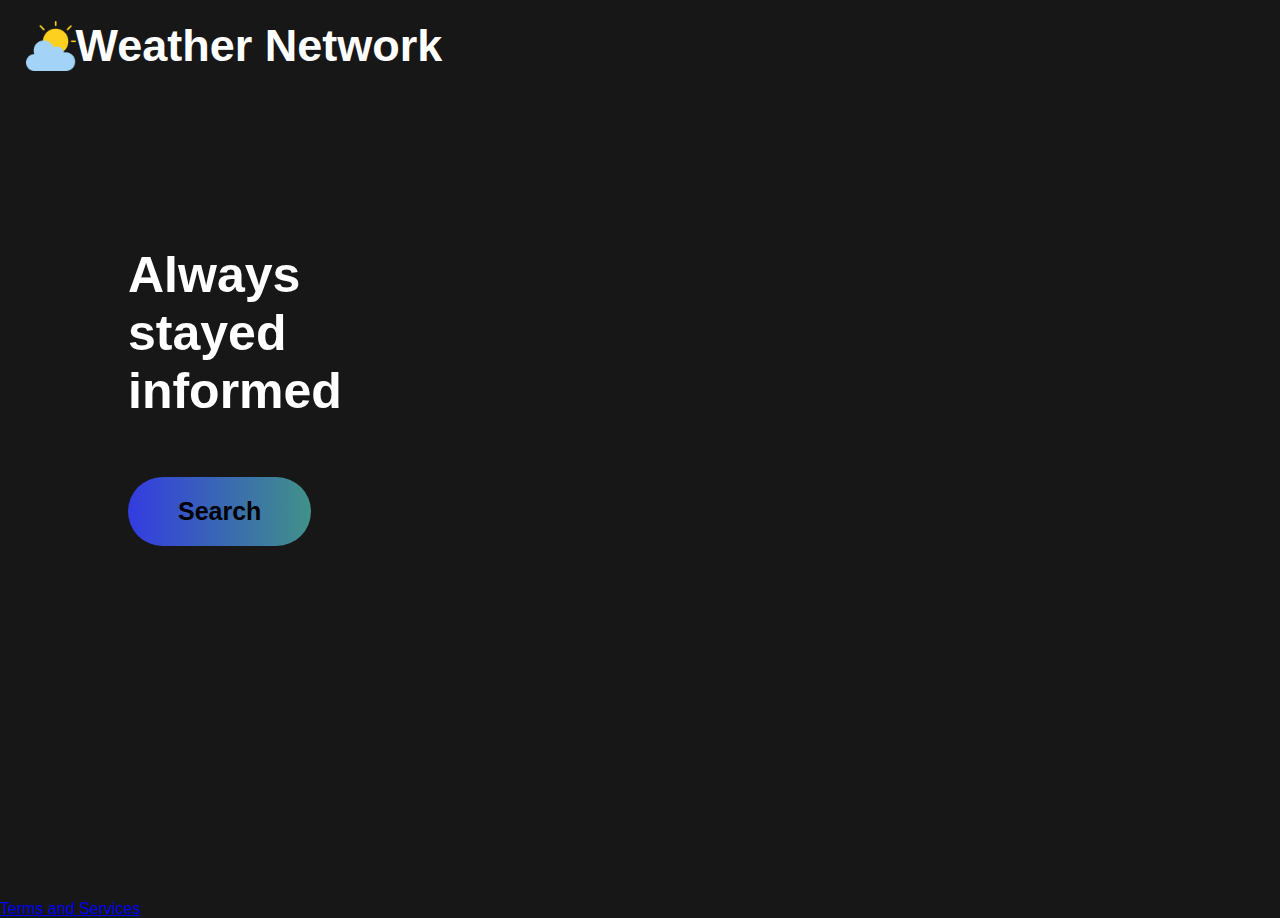
<file: index.html>
<!DOCTYPE html>
<html lang="en">
<head>
    <meta charset="UTF-8">
    <meta name="viewport" content="width=device-width, initial-scale=1.0">
    <link rel="stylesheet" href="style.css">
    <title>WeatherApp</title>
</head>
<body>
    <div class="container">
        <nav>
            <div class="logo">
                <img src="cloudy.png" width="50" height="50">
                <h2 id = "main-title">Weather Network</h2>
            </div>
        </nav>

        <div class="content">
            <img class="hidden" src="weather_dribbble_size.gif.gif" width="200" height="200">
            <h2>Always <br>stayed</br> informed</h2>
            <button class="searchButton">Search</button>
        </div>
    </div>
    <footer class="footer">
        <a href="terms.html">Terms and Services</a>
    </footer>
    <script src ="app.js"></script>
</body>
</html>
</file>
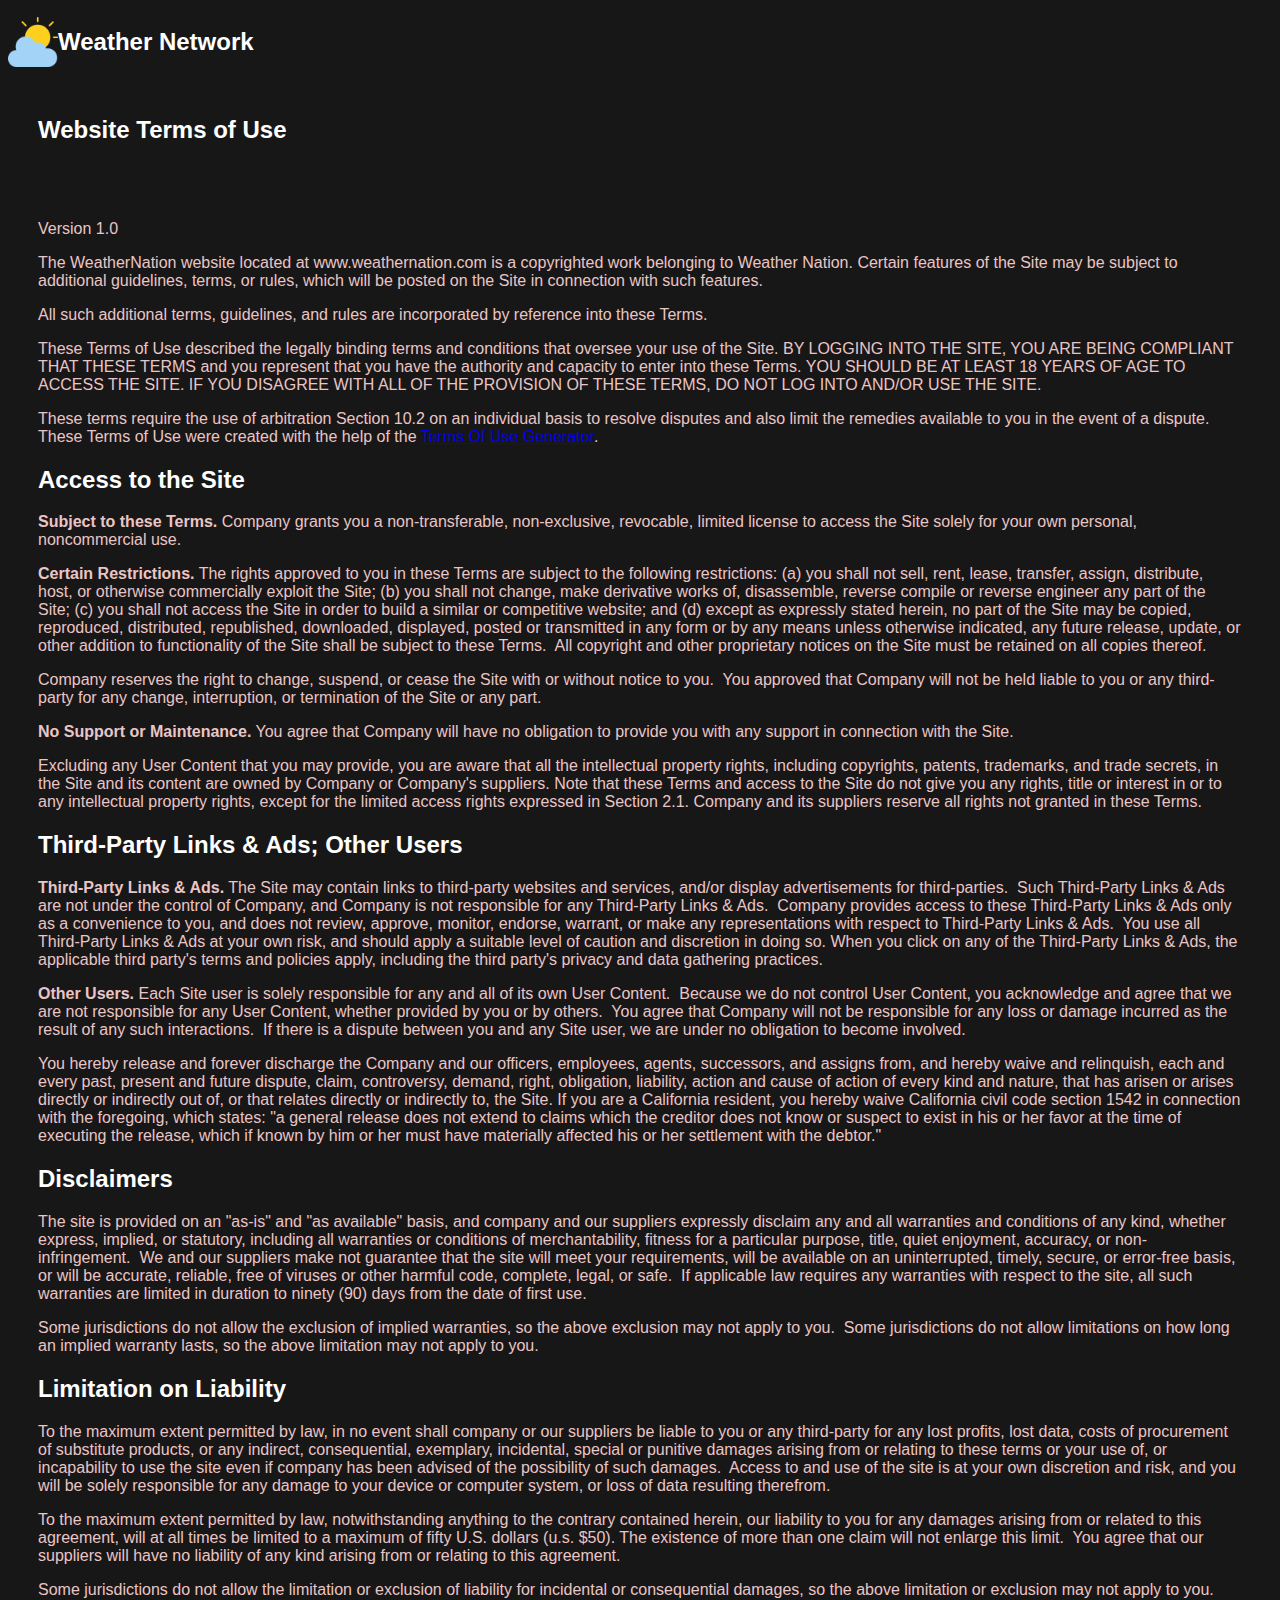
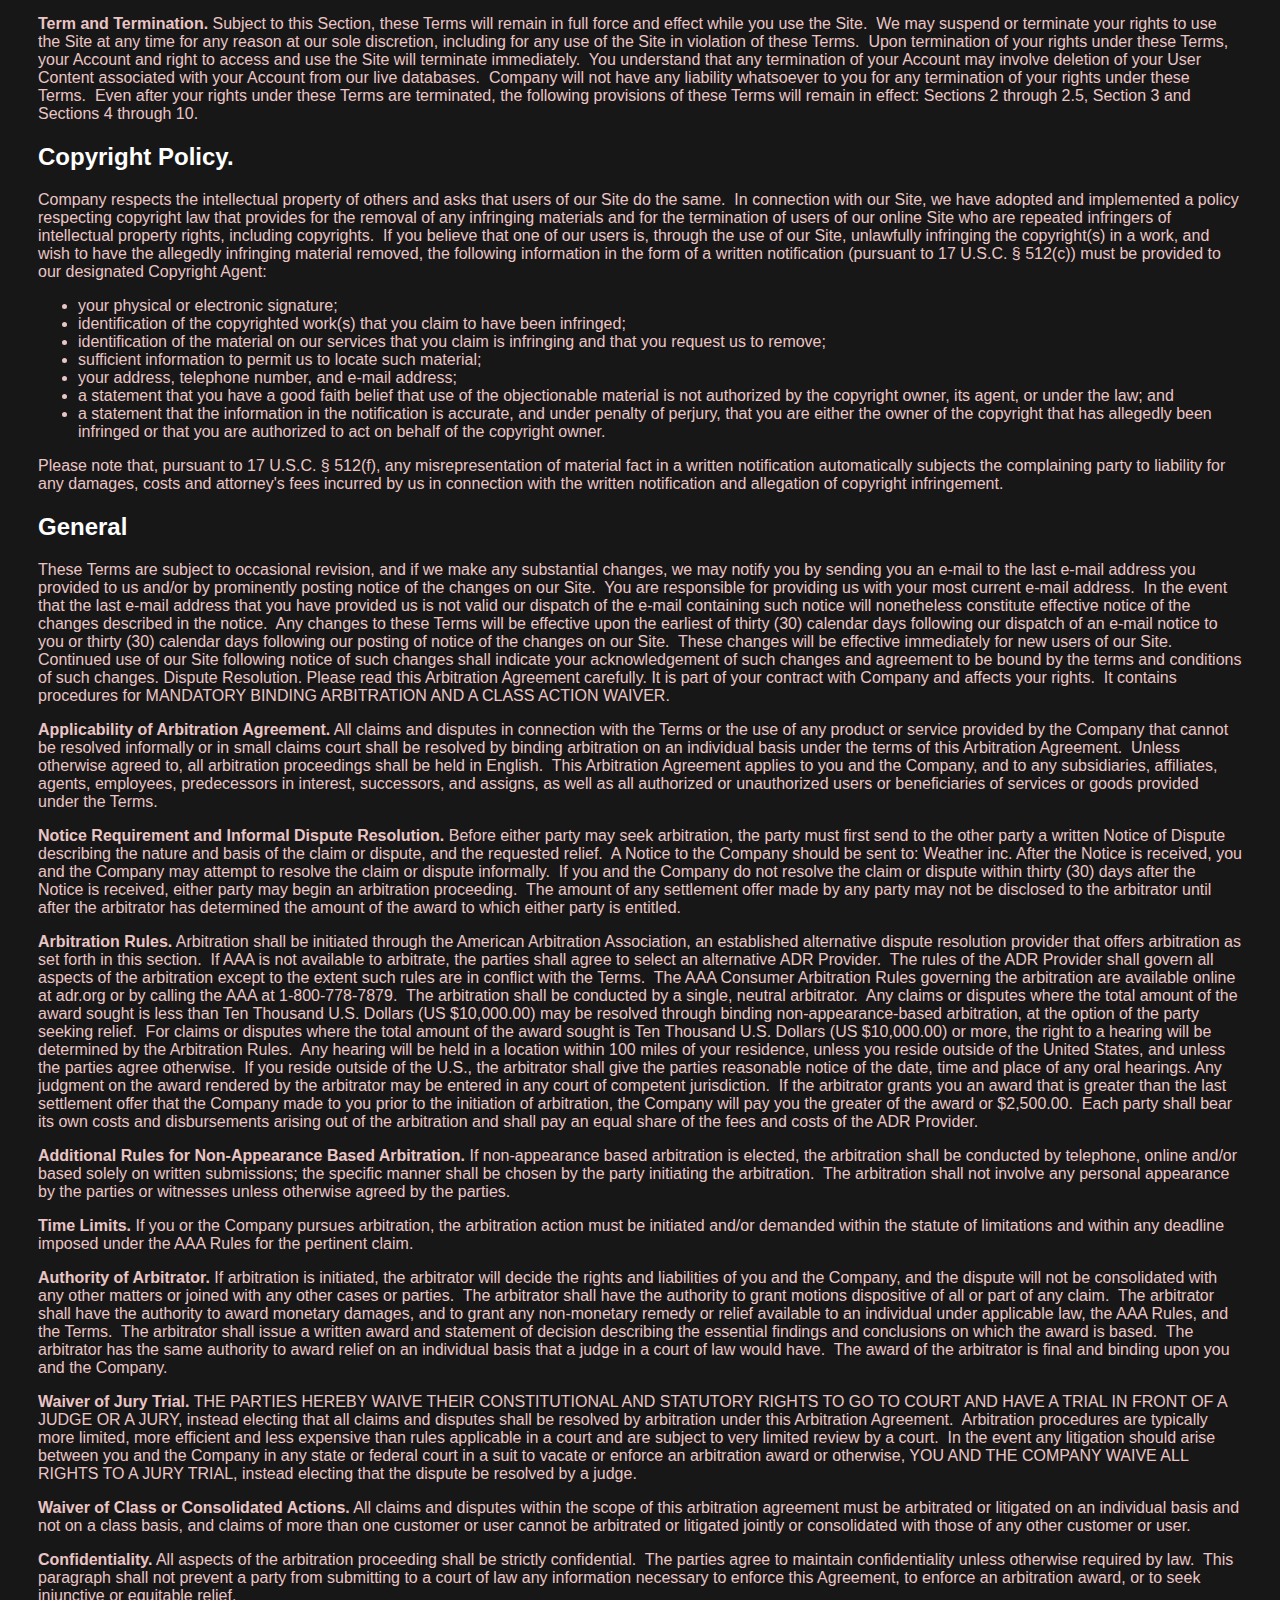
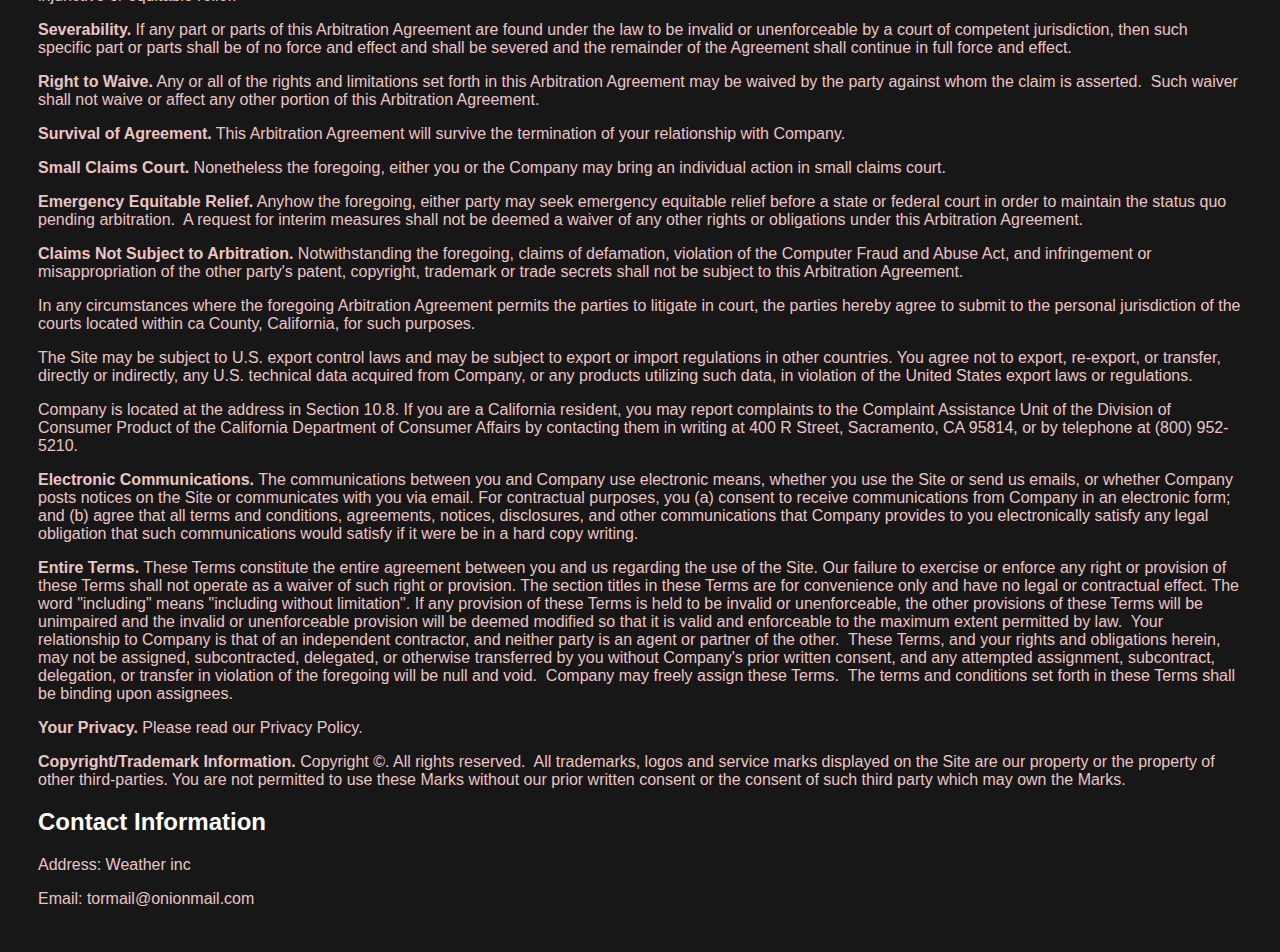
<file: terms.html>
<!DOCTYPE html>
<html lang="en">
<head>
    <meta charset="UTF-8">
    <link rel="stylesheet" href="style2.css">
    <meta name="viewport" content="width=device-width, initial-scale=1.0">
    <title>Document</title>
</head>
<body>
    <nav>
        <div class="logo">
            <img src="cloudy.png" width="50" height="50">
            <h2 id = "main-title">Weather Network</h2>
        </div>
    </nav>
<div class = "title-head">
<h2>Website Terms of Use</h2>
</div>
<div class = "body-main">
<p>Version 1.0</p>

<p>The WeatherNation website located at www.weathernation.com is a copyrighted work belonging to Weather Nation. Certain features of the Site may be subject to additional guidelines, terms, or rules, which will be posted on the Site in connection with such features.</p>

<p>All such additional terms, guidelines, and rules are incorporated by reference into these Terms.</p>

<p>These Terms of Use described the legally binding terms and conditions that oversee your use of the Site. BY LOGGING INTO THE SITE, YOU ARE BEING COMPLIANT THAT THESE TERMS and you represent that you have the authority and capacity to enter into these Terms. YOU SHOULD BE AT LEAST 18 YEARS OF AGE TO ACCESS THE SITE. IF YOU DISAGREE WITH ALL OF THE PROVISION OF THESE TERMS, DO NOT LOG INTO AND/OR USE THE SITE.<p>

<p>These terms require the use of arbitration Section 10.2 on an individual basis to resolve disputes and also limit the remedies available to you in the event of a dispute. These Terms of Use were created with the help of the <a href="https://www.termsofusegenerator.net">Terms Of Use Generator</a>.</p>

<h2>Access to the Site</h2>

<p><strong>Subject to these Terms.</strong> Company grants you a non-transferable, non-exclusive, revocable, limited license to access the Site solely for your own personal, noncommercial use.</p>

<p><strong>Certain Restrictions.</strong> The rights approved to you in these Terms are subject to the following restrictions: (a) you shall not sell, rent, lease, transfer, assign, distribute, host, or otherwise commercially exploit the Site; (b) you shall not change, make derivative works of, disassemble, reverse compile or reverse engineer any part of the Site; (c) you shall not access the Site in order to build a similar or competitive website; and (d) except as expressly stated herein, no part of the Site may be copied, reproduced, distributed, republished, downloaded, displayed, posted or transmitted in any form or by any means unless otherwise indicated, any future release, update, or other addition to functionality of the Site shall be subject to these Terms.  All copyright and other proprietary notices on the Site must be retained on all copies thereof.</p>

<p>Company reserves the right to change, suspend, or cease the Site with or without notice to you.  You approved that Company will not be held liable to you or any third-party for any change, interruption, or termination of the Site or any part.</p>

<p><strong>No Support or Maintenance.</strong> You agree that Company will have no obligation to provide you with any support in connection with the Site.</p>

<p>Excluding any User Content that you may provide, you are aware that all the intellectual property rights, including copyrights, patents, trademarks, and trade secrets, in the Site and its content are owned by Company or Company's suppliers. Note that these Terms and access to the Site do not give you any rights, title or interest in or to any intellectual property rights, except for the limited access rights expressed in Section 2.1. Company and its suppliers reserve all rights not granted in these Terms.</p>


<h2>Third-Party Links & Ads; Other Users</h2>

<p><strong>Third-Party Links & Ads.</strong> The Site may contain links to third-party websites and services, and/or display advertisements for third-parties.  Such Third-Party Links & Ads are not under the control of Company, and Company is not responsible for any Third-Party Links & Ads.  Company provides access to these Third-Party Links & Ads only as a convenience to you, and does not review, approve, monitor, endorse, warrant, or make any representations with respect to Third-Party Links & Ads.  You use all Third-Party Links & Ads at your own risk, and should apply a suitable level of caution and discretion in doing so. When you click on any of the Third-Party Links & Ads, the applicable third party's terms and policies apply, including the third party's privacy and data gathering practices.</p>

<p><strong>Other Users.</strong> Each Site user is solely responsible for any and all of its own User Content.  Because we do not control User Content, you acknowledge and agree that we are not responsible for any User Content, whether provided by you or by others.  You agree that Company will not be responsible for any loss or damage incurred as the result of any such interactions.  If there is a dispute between you and any Site user, we are under no obligation to become involved.</p>

<p>You hereby release and forever discharge the Company and our officers, employees, agents, successors, and assigns from, and hereby waive and relinquish, each and every past, present and future dispute, claim, controversy, demand, right, obligation, liability, action and cause of action of every kind and nature, that has arisen or arises directly or indirectly out of, or that relates directly or indirectly to, the Site. If you are a California resident, you hereby waive California civil code section 1542 in connection with the foregoing, which states: "a general release does not extend to claims which the creditor does not know or suspect to exist in his or her favor at the time of executing the release, which if known by him or her must have materially affected his or her settlement with the debtor."</p>




<h2>Disclaimers</h2>

<p>The site is provided on an "as-is" and "as available" basis, and company and our suppliers expressly disclaim any and all warranties and conditions of any kind, whether express, implied, or statutory, including all warranties or conditions of merchantability, fitness for a particular purpose, title, quiet enjoyment, accuracy, or non-infringement.  We and our suppliers make not guarantee that the site will meet your requirements, will be available on an uninterrupted, timely, secure, or error-free basis, or will be accurate, reliable, free of viruses or other harmful code, complete, legal, or safe.  If applicable law requires any warranties with respect to the site, all such warranties are limited in duration to ninety (90) days from the date of first use.</p>

<p>Some jurisdictions do not allow the exclusion of implied warranties, so the above exclusion may not apply to you.  Some jurisdictions do not allow limitations on how long an implied warranty lasts, so the above limitation may not apply to you.</p>

<h2>Limitation on Liability</h2>

<p>To the maximum extent permitted by law, in no event shall company or our suppliers be liable to you or any third-party for any lost profits, lost data, costs of procurement of substitute products, or any indirect, consequential, exemplary, incidental, special or punitive damages arising from or relating to these terms or your use of, or incapability to use the site even if company has been advised of the possibility of such damages.  Access to and use of the site is at your own discretion and risk, and you will be solely responsible for any damage to your device or computer system, or loss of data resulting therefrom.</p>

<p>To the maximum extent permitted by law, notwithstanding anything to the contrary contained herein, our liability to you for any damages arising from or related to this agreement, will at all times be limited to a maximum of fifty U.S. dollars (u.s. $50). The existence of more than one claim will not enlarge this limit.  You agree that our suppliers will have no liability of any kind arising from or relating to this agreement.</p>

<p>Some jurisdictions do not allow the limitation or exclusion of liability for incidental or consequential damages, so the above limitation or exclusion may not apply to you.</p>

<p><strong>Term and Termination.</strong> Subject to this Section, these Terms will remain in full force and effect while you use the Site.  We may suspend or terminate your rights to use the Site at any time for any reason at our sole discretion, including for any use of the Site in violation of these Terms.  Upon termination of your rights under these Terms, your Account and right to access and use the Site will terminate immediately.  You understand that any termination of your Account may involve deletion of your User Content associated with your Account from our live databases.  Company will not have any liability whatsoever to you for any termination of your rights under these Terms.  Even after your rights under these Terms are terminated, the following provisions of these Terms will remain in effect: Sections 2 through 2.5, Section 3 and Sections 4 through 10.</p>

<h2>Copyright Policy.</h2>

<p>Company respects the intellectual property of others and asks that users of our Site do the same.  In connection with our Site, we have adopted and implemented a policy respecting copyright law that provides for the removal of any infringing materials and for the termination of users of our online Site who are repeated infringers of intellectual property rights, including copyrights.  If you believe that one of our users is, through the use of our Site, unlawfully infringing the copyright(s) in a work, and wish to have the allegedly infringing material removed, the following information in the form of a written notification (pursuant to 17 U.S.C. § 512(c)) must be provided to our designated Copyright Agent:</p>

<ul>
    <li>your physical or electronic signature;</li>
    <li>identification of the copyrighted work(s) that you claim to have been infringed;</li>
    <li>identification of the material on our services that you claim is infringing and that you request us to remove;</li>
    <li>sufficient information to permit us to locate such material;</li>
    <li>your address, telephone number, and e-mail address;</li>
    <li>a statement that you have a good faith belief that use of the objectionable material is not authorized by the copyright owner, its agent, or under the law; and</li>
    <li>a statement that the information in the notification is accurate, and under penalty of perjury, that you are either the owner of the copyright that has allegedly been infringed or that you are authorized to act on behalf of the copyright owner.</li>
</ul>

<p>Please note that, pursuant to 17 U.S.C. § 512(f), any misrepresentation of material fact in a written notification automatically subjects the complaining party to liability for any damages, costs and attorney's fees incurred by us in connection with the written notification and allegation of copyright infringement.</p>

<h2>General</h2>

<p>These Terms are subject to occasional revision, and if we make any substantial changes, we may notify you by sending you an e-mail to the last e-mail address you provided to us and/or by prominently posting notice of the changes on our Site.  You are responsible for providing us with your most current e-mail address.  In the event that the last e-mail address that you have provided us is not valid our dispatch of the e-mail containing such notice will nonetheless constitute effective notice of the changes described in the notice.  Any changes to these Terms will be effective upon the earliest of thirty (30) calendar days following our dispatch of an e-mail notice to you or thirty (30) calendar days following our posting of notice of the changes on our Site.  These changes will be effective immediately for new users of our Site.  Continued use of our Site following notice of such changes shall indicate your acknowledgement of such changes and agreement to be bound by the terms and conditions of such changes.
Dispute Resolution. Please read this Arbitration Agreement carefully. It is part of your contract with Company and affects your rights.  It contains procedures for MANDATORY BINDING ARBITRATION AND A CLASS ACTION WAIVER.</p>

<p><strong>Applicability of Arbitration Agreement.</strong> All claims and disputes in connection with the Terms or the use of any product or service provided by the Company that cannot be resolved informally or in small claims court shall be resolved by binding arbitration on an individual basis under the terms of this Arbitration Agreement.  Unless otherwise agreed to, all arbitration proceedings shall be held in English.  This Arbitration Agreement applies to you and the Company, and to any subsidiaries, affiliates, agents, employees, predecessors in interest, successors, and assigns, as well as all authorized or unauthorized users or beneficiaries of services or goods provided under the Terms.</p>

<p><strong>Notice Requirement and Informal Dispute Resolution.</strong> Before either party may seek arbitration, the party must first send to the other party a written Notice of Dispute describing the nature and basis of the claim or dispute, and the requested relief.  A Notice to the Company should be sent to: Weather inc. After the Notice is received, you and the Company may attempt to resolve the claim or dispute informally.  If you and the Company do not resolve the claim or dispute within thirty (30) days after the Notice is received, either party may begin an arbitration proceeding.  The amount of any settlement offer made by any party may not be disclosed to the arbitrator until after the arbitrator has determined the amount of the award to which either party is entitled.</p>

<p><strong>Arbitration Rules.</strong> Arbitration shall be initiated through the American Arbitration Association, an established alternative dispute resolution provider that offers arbitration as set forth in this section.  If AAA is not available to arbitrate, the parties shall agree to select an alternative ADR Provider.  The rules of the ADR Provider shall govern all aspects of the arbitration except to the extent such rules are in conflict with the Terms.  The AAA Consumer Arbitration Rules governing the arbitration are available online at adr.org or by calling the AAA at 1-800-778-7879.  The arbitration shall be conducted by a single, neutral arbitrator.  Any claims or disputes where the total amount of the award sought is less than Ten Thousand U.S. Dollars (US $10,000.00) may be resolved through binding non-appearance-based arbitration, at the option of the party seeking relief.  For claims or disputes where the total amount of the award sought is Ten Thousand U.S. Dollars (US $10,000.00) or more, the right to a hearing will be determined by the Arbitration Rules.  Any hearing will be held in a location within 100 miles of your residence, unless you reside outside of the United States, and unless the parties agree otherwise.  If you reside outside of the U.S., the arbitrator shall give the parties reasonable notice of the date, time and place of any oral hearings. Any judgment on the award rendered by the arbitrator may be entered in any court of competent jurisdiction.  If the arbitrator grants you an award that is greater than the last settlement offer that the Company made to you prior to the initiation of arbitration, the Company will pay you the greater of the award or $2,500.00.  Each party shall bear its own costs and disbursements arising out of the arbitration and shall pay an equal share of the fees and costs of the ADR Provider.</p>

<p><strong>Additional Rules for Non-Appearance Based Arbitration.</strong> If non-appearance based arbitration is elected, the arbitration shall be conducted by telephone, online and/or based solely on written submissions; the specific manner shall be chosen by the party initiating the arbitration.  The arbitration shall not involve any personal appearance by the parties or witnesses unless otherwise agreed by the parties.</p>

<p><strong>Time Limits.</strong> If you or the Company pursues arbitration, the arbitration action must be initiated and/or demanded within the statute of limitations and within any deadline imposed under the AAA Rules for the pertinent claim.</p>

<p><strong>Authority of Arbitrator.</strong> If arbitration is initiated, the arbitrator will decide the rights and liabilities of you and the Company, and the dispute will not be consolidated with any other matters or joined with any other cases or parties.  The arbitrator shall have the authority to grant motions dispositive of all or part of any claim.  The arbitrator shall have the authority to award monetary damages, and to grant any non-monetary remedy or relief available to an individual under applicable law, the AAA Rules, and the Terms.  The arbitrator shall issue a written award and statement of decision describing the essential findings and conclusions on which the award is based.  The arbitrator has the same authority to award relief on an individual basis that a judge in a court of law would have.  The award of the arbitrator is final and binding upon you and the Company.</p>

<p><strong>Waiver of Jury Trial.</strong> THE PARTIES HEREBY WAIVE THEIR CONSTITUTIONAL AND STATUTORY RIGHTS TO GO TO COURT AND HAVE A TRIAL IN FRONT OF A JUDGE OR A JURY, instead electing that all claims and disputes shall be resolved by arbitration under this Arbitration Agreement.  Arbitration procedures are typically more limited, more efficient and less expensive than rules applicable in a court and are subject to very limited review by a court.  In the event any litigation should arise between you and the Company in any state or federal court in a suit to vacate or enforce an arbitration award or otherwise, YOU AND THE COMPANY WAIVE ALL RIGHTS TO A JURY TRIAL, instead electing that the dispute be resolved by a judge.</p>

<p><strong>Waiver of Class or Consolidated Actions.</strong> All claims and disputes within the scope of this arbitration agreement must be arbitrated or litigated on an individual basis and not on a class basis, and claims of more than one customer or user cannot be arbitrated or litigated jointly or consolidated with those of any other customer or user.</p>

<p><strong>Confidentiality.</strong> All aspects of the arbitration proceeding shall be strictly confidential.  The parties agree to maintain confidentiality unless otherwise required by law.  This paragraph shall not prevent a party from submitting to a court of law any information necessary to enforce this Agreement, to enforce an arbitration award, or to seek injunctive or equitable relief.</p>

<p><strong>Severability.</strong> If any part or parts of this Arbitration Agreement are found under the law to be invalid or unenforceable by a court of competent jurisdiction, then such specific part or parts shall be of no force and effect and shall be severed and the remainder of the Agreement shall continue in full force and effect.</p>

<p><strong>Right to Waive.</strong> Any or all of the rights and limitations set forth in this Arbitration Agreement may be waived by the party against whom the claim is asserted.  Such waiver shall not waive or affect any other portion of this Arbitration Agreement.</p>

<p><strong>Survival of Agreement.</strong> This Arbitration Agreement will survive the termination of your relationship with Company.</p>

<p><strong>Small Claims Court.</strong> Nonetheless the foregoing, either you or the Company may bring an individual action in small claims court.</p>

<p><strong>Emergency Equitable Relief.</strong> Anyhow the foregoing, either party may seek emergency equitable relief before a state or federal court in order to maintain the status quo pending arbitration.  A request for interim measures shall not be deemed a waiver of any other rights or obligations under this Arbitration Agreement.</p>

<p><strong>Claims Not Subject to Arbitration.</strong> Notwithstanding the foregoing, claims of defamation, violation of the Computer Fraud and Abuse Act, and infringement or misappropriation of the other party's patent, copyright, trademark or trade secrets shall not be subject to this Arbitration Agreement.</p>

<p>In any circumstances where the foregoing Arbitration Agreement permits the parties to litigate in court, the parties hereby agree to submit to the personal jurisdiction of the courts located within ca County, California, for such purposes.</p>

<p>The Site may be subject to U.S. export control laws and may be subject to export or import regulations in other countries. You agree not to export, re-export, or transfer, directly or indirectly, any U.S. technical data acquired from Company, or any products utilizing such data, in violation of the United States export laws or regulations.</p>

<p>Company is located at the address in Section 10.8. If you are a California resident, you may report complaints to the Complaint Assistance Unit of the Division of Consumer Product of the California Department of Consumer Affairs by contacting them in writing at 400 R Street, Sacramento, CA 95814, or by telephone at (800) 952-5210.</p>

<p><strong>Electronic Communications.</strong> The communications between you and Company use electronic means, whether you use the Site or send us emails, or whether Company posts notices on the Site or communicates with you via email. For contractual purposes, you (a) consent to receive communications from Company in an electronic form; and (b) agree that all terms and conditions, agreements, notices, disclosures, and other communications that Company provides to you electronically satisfy any legal obligation that such communications would satisfy if it were be in a hard copy writing.</p>

<p><strong>Entire Terms.</strong> These Terms constitute the entire agreement between you and us regarding the use of the Site. Our failure to exercise or enforce any right or provision of these Terms shall not operate as a waiver of such right or provision. The section titles in these Terms are for convenience only and have no legal or contractual effect. The word "including" means "including without limitation". If any provision of these Terms is held to be invalid or unenforceable, the other provisions of these Terms will be unimpaired and the invalid or unenforceable provision will be deemed modified so that it is valid and enforceable to the maximum extent permitted by law.  Your relationship to Company is that of an independent contractor, and neither party is an agent or partner of the other.  These Terms, and your rights and obligations herein, may not be assigned, subcontracted, delegated, or otherwise transferred by you without Company's prior written consent, and any attempted assignment, subcontract, delegation, or transfer in violation of the foregoing will be null and void.  Company may freely assign these Terms.  The terms and conditions set forth in these Terms shall be binding upon assignees.</p>

<p><strong>Your Privacy.</strong> Please read our Privacy Policy.</p>

<p><strong>Copyright/Trademark Information.</strong> Copyright ©. All rights reserved.  All trademarks, logos and service marks displayed on the Site are our property or the property of other third-parties. You are not permitted to use these Marks without our prior written consent or the consent of such third party which may own the Marks.</p>

<h2>Contact Information</h2>
<p>Address: Weather inc</p>
<p>Email: tormail@onionmail.com</p>
</div>
</body>
</html>
</file>
<file: style.css>
*{
    margin: 0;
    padding: 0;
    box-sizing: border-box;
    font-family: 'Poppins', sans-serif;
}
body{
    background-color: rgb(24, 23, 23);
}

.container{
    height: 100vh;
    width: 100%;
    font-size: 30px;
    background-color: rgb(24, 23, 23);
}
nav {
    width: 100%;
    padding: 20px 2%;
    color: white;
}

nav .logo{
    display: flex;
    align-items: center;
}

.content{
    margin-left: 10%;
    margin-top: 12%;
    color: white;
}

.content h2{
    font-size: 50px;
}

.searchButton{
    margin-top: 5%;
    padding: 20px 50px;
    border: none; 
    border-radius: 40px;
    font-size: 25px;
    font-weight: 600;
    background-image: linear-gradient(to right, rgb(51, 60, 225), rgb(78, 230, 48));
    cursor: pointer;
}

.searchButton {
    margin-right: 400px;
    background-image: linear-gradient(to right, rgb(51, 60, 225), rgb(78, 230, 48));
    background-size: 200% auto; /* The double size to animate both colors */
}

.searchButton:hover {
    animation: animatedGradient 3s infinite alternate; /* Adjust the duration as you like */
}

@keyframes animatedGradient {
    0% {
        background-position: 0% 0%;
    }
    100% {
        background-position: 100% 0%;
    }
}


section{
    display: grid;
    place-items: center; 
    align-content: center;
    min-height: 100vh;
    width: 100%;
    color: white;
    font-size: 20px;
}

#small{
    padding: 40px 50px;
}

.hidden{
    display: none;
    float:right;
    margin-right: 400px;
}

.revealBtn{
    display:initial;
    float:right;
    margin-right: 400px;
}
</file>
<file: style2.css>
body{
    background-color: rgb(24, 23, 23);
    font-family: 'Poppins', sans-serif;
}

.title-head{
    color: rgb(122, 97, 97);
    padding: 20px 30px;
    border: none; 
    border-radius: 20px;
}

.body-main{
    color: rgb(234, 197, 197);
    padding: 20px 30px;
    border: none; 
    border-radius: 30px;
}

nav {
    width: 100%;
    color: white;
}

nav .logo{
    display: flex;
    align-items: center;
}

h2{
    color: rgb(255, 255, 255);
}
</file>
